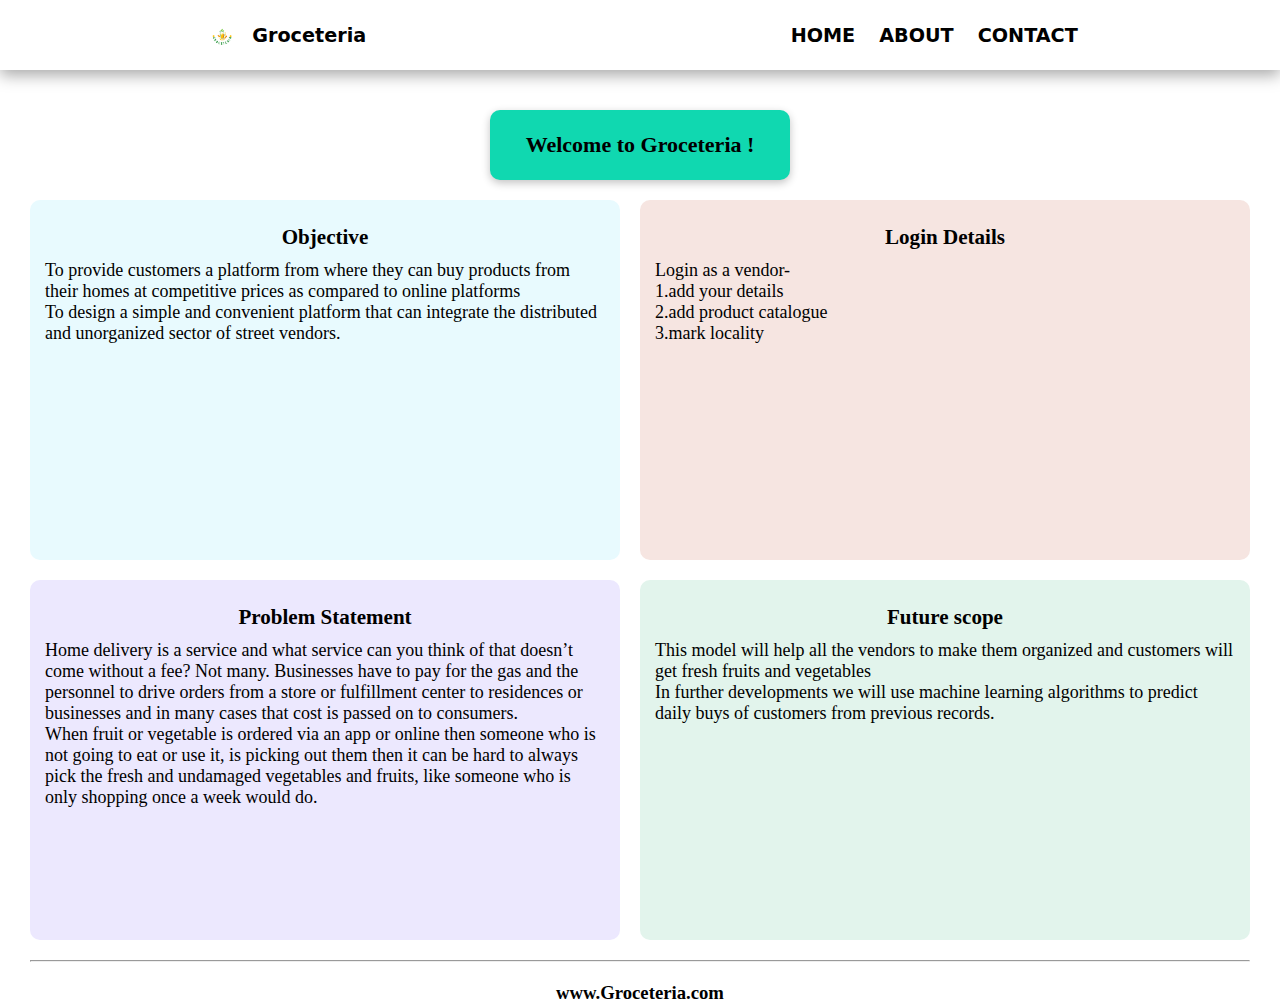
<file: public/public/about/about.html>
<!DOCTYPE html>
<html lang="en">

<head>
    <meta charset="UTF-8">
    <meta http-equiv="X-UA-Compatible" content="IE=edge">
    <meta name="viewport" content="width=device-width, initial-scale=1.0">
    <title>Document</title>
    <link rel="stylesheet" href="style.css">
    <!-- CSS only -->
</head>

<body>
    <div class="main2">
        <div class="nav">
            <div class="left1">
                <img src="../logo2.png" alt="" href="">
                <a class="FRESCO" href="">Groceteria</a>
            </div>
            <div class="right1">
                <a class="LINKS" href="../index.html">HOME</a>
                <a class="LINKS" href="about.html">ABOUT</a>
                <a class="LINKS" href="../contact/contact.html">CONTACT</a>
            </div>
        </div>

        <div class="about-us">
            <h3>Welcome to Groceteria !</h3>
        </div>
        <div class="m1">
            <div class="m11">
                <div class="m111">
                    <h3>Objective</h3>
                    <p>To provide customers a platform from where they can buy products from their homes at competitive
                        prices as compared to online platforms</p>
                    <p>To design a simple and convenient platform that can integrate the distributed and unorganized
                        sector of street vendors.</p>
                </div>
                <div class="m112">
                    <h3>Problem Statement</h3>
                    <p>Home delivery is a service and what service can you think of that doesn’t come without a fee? Not
                        many. Businesses have to pay for the gas and the personnel to drive orders from a store or
                        fulfillment center to residences or businesses and in many cases that cost is passed on to
                        consumers.</p>
                    <p>When fruit or vegetable is ordered via an app or online then someone who is not going to eat or
                        use it, is picking out them then it can be hard to always pick the fresh and undamaged
                        vegetables and fruits, like someone who is only shopping once a week would do.
                    </p>
                </div>
            </div>
            <div class="m12">
                <div class="m121">
                    <h3>
                        Login Details
                    </h3>
                    <p>Login as a vendor-</p>
                    <p>1.add your details</p>
                    <p>2.add product
                        catalogue</p>
                    <p>3.mark locality</p>
                </div>
                <div class="m122">
                    <h3>Future scope
                    </h3>
                    <p>This model will help all the
                        vendors to make them organized
                        and customers will get fresh fruits
                        and vegetables</p>
                    <p>In further developments we will use machine learning algorithms to predict daily buys of
                        customers from previous records.</p>
                </div>
            </div>
        </div>
        <hr>
        <footer>
            <h3>www.Groceteria.com</h3>
        </footer>
</body>
</file>
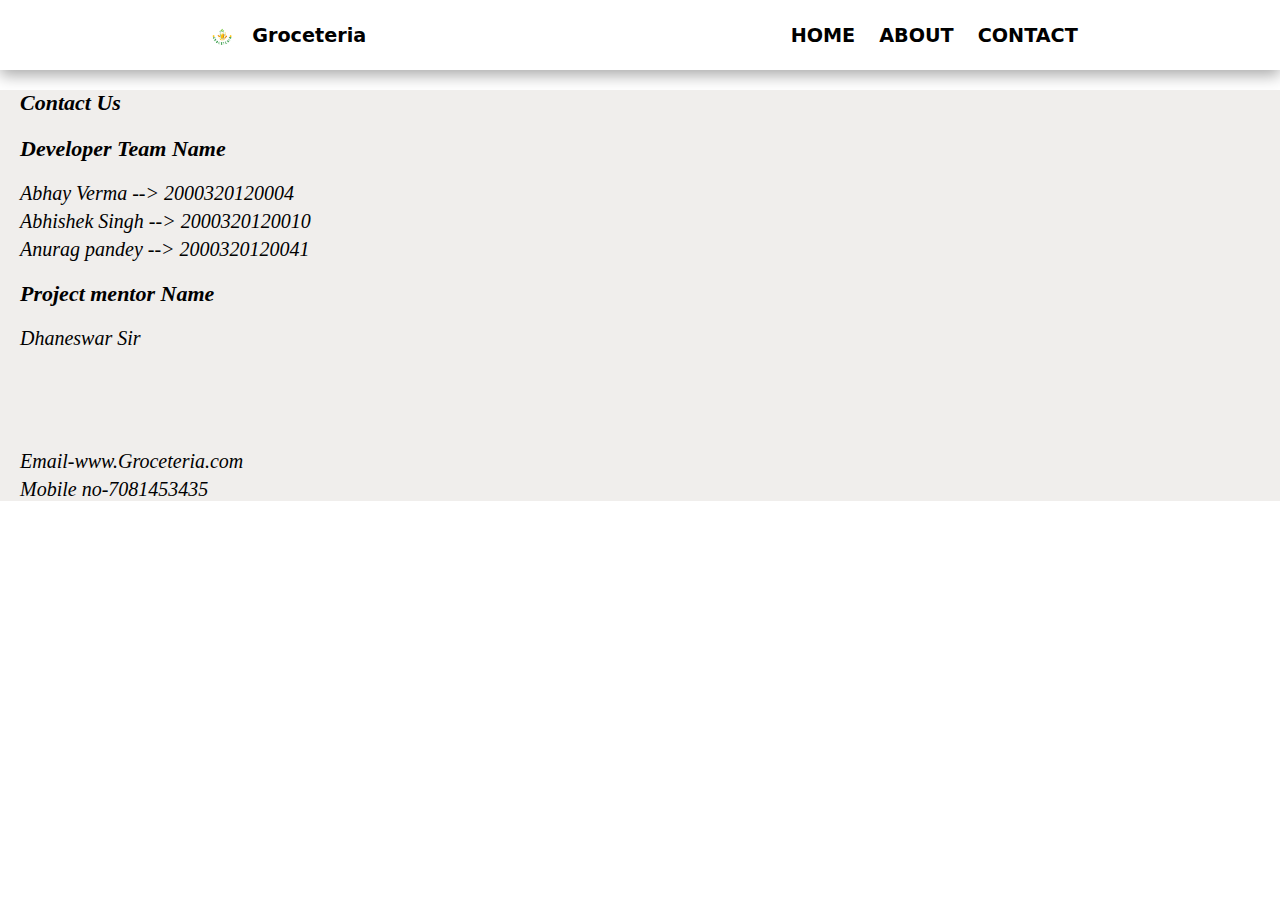
<file: public/public/contact/contact.html>
<!DOCTYPE html>
<html lang="en">

<head>
    <meta charset="UTF-8">
    <meta http-equiv="X-UA-Compatible" content="IE=edge">
    <meta name="viewport" content="width=device-width, initial-scale=1.0">
    <title>Document</title>
    <link rel="stylesheet" href="style.css">
</head>

<body>
    <div class="main2">
        <div class="nav">
            <div class="left1">
                <img src="../logo2.png" alt="" href="">
                <a class="FRESCO" href="">Groceteria</a>
            </div>
            <div class="right1">
                <a class="LINKS" href="../index.html">HOME</a>
                <a class="LINKS" href="../about/about.html">ABOUT</a>
                <a class="LINKS" href="contact.html">CONTACT</a>
            </div>
        </div>

    </div>
    <div class="contact">
        <h4>Contact Us</h4>
        <div class="c">
            <h5>Developer Team Name </h5>
            <p>Abhay Verma --> 2000320120004</p>
            <p>Abhishek Singh --> 2000320120010</p>
            <p>Anurag pandey --> 2000320120041</p>
            <h5>Project mentor Name </h5>
            <p>Dhaneswar Sir </p>
            <div class="c1">
                <p>Email-www.Groceteria.com</p>
                <p>Mobile no-7081453435</p>
            </div>
        </div>

    </div>

</body>
</file>
<file: public/public/about/style.css>
@import url("https://cdnjs.cloudflare.com/ajax/libs/font-awesome/4.7.0/css/font-awesome.min.css");

* {
    box-sizing: border-box;
    margin: 0;
}

.nav-type {
    list-style-type: none;
    display: flex;
    justify-content: space-between;
    padding: 18px 0;
    background-size: 400% 400%;
    background-image: linear-gradient(-45deg,
            #59e9ff,
            #09a8a0,
            #232222,
            #335fff,
            #10d8b0);

    animation: 12s myGradient infinite;
    border-radius: 40px;
    box-shadow: 3px 3px 20px #7470e4;
    border-top-left-radius: 0px;
    border-bottom-right-radius: 0px;
}

@keyframes myGradient {
    0% {
        background-position: 0% 50%;
    }

    50% {
        background-position: 100% 50%;
    }

    100% {
        background-position: 0% 50%;
    }
}

.fa-search {
    transition: 1s;
    cursor: pointer;
    margin-left: 30px;
}

.active {
    transition: 1s;
}

.active1 {
    transition: 1s;
}

.active2 {
    transition: 1s;
}

.active3 {
    transition: 1s;
}

.anchor {
    color: #fff;
    text-decoration: none;
    padding: 45px 45px;
    font-family: verdana;
    font-weight: lighter;
    font-size: 22px;
    letter-spacing: 1px;
    opacity: 0.9;
}

.left {
    display: flex;
}

.image img {
    border-radius: 50%;
    margin-left: 80px;
    height: 40px;
}

.cart img {
    width: 45vw;
    height: auto;
}

.section1 {
    display: flex;
    align-items: center;
    justify-content: space-around;
    margin-left: -80px;
}

.log {
    display: flex;
    flex-direction: column;
    justify-content: space-around;
    align-items: center;
    /* width: 50px; */
}

.customer {

    height: 80px;
    width: 300px;

    background-color: rgb(82, 168, 233);
    display: block;
    border-radius: 10px;
    color: white;
    margin-left: 10%;
    box-shadow: rgba(0, 0, 0, 0.35) 0px 5px 15px;
}

.vendor {

    margin-top: 35px;

    height: 80px;
    width: 300px;
    border-radius: 10px;
    background-color: rgb(32, 137, 156);
    margin-left: 10%;
    display: block;
    box-shadow: rgba(0, 0, 0, 0.35) 0px 5px 15px;
}

.log a {
    color: white;
    font-size: 25px;
    font-weight: bold;

    font-family: system-ui, -apple-system, BlinkMacSystemFont, 'Segoe UI', Roboto, Oxygen, Ubuntu, Cantarell, 'Open Sans', 'Helvetica Neue', sans-serif;
    text-decoration: none;
    margin-top: 25px;
    display: flex;
    justify-content: center;
    align-items: center;
}

.vendor a:hover {
    font-size: 27px;
}

.customer a:hover {
    font-size: 26px;
}
.about-us{
    display: flex;
    align-items: center;
    justify-content: center;
    margin-top: 40px;
    
}
.about-us h3{
    background-color: #10d8b0;
    height: 70px;
    width: 300px;
    display: flex;
    align-items: center;
    justify-content: center;
    font-size: 22px;
    border-radius: 10px;
    box-shadow: rgba(0, 0, 0, 0.24) 0px 3px 8px;
}
.about-us img{
    width: 50vw;
    margin-left: 20px;
}
.m1{
    /* color: white; */
    display: flex;
    justify-content: center;
    align-items: center;
    margin: 0 30px;
    font-size: 18px;    
}
.m11{
    width: 50vw;
    
    /* background-color: rgb(91, 39, 39); */
}
.m12{
    width: 50vw;
    
    /* background-color: rgb(196, 26, 26); */
}
.m111{
    height:40vh;
    margin-right: 20px;
    border-radius: 10px;
    margin-top: 20px;
    padding: 15px;
    background-color: #E8FAFE;
}
.m112{
    height:40vh;
    border-radius: 10px;
    margin-top: 20px;
    margin-right: 20px;
    padding: 15px;

    background-color:#ECE8FE;

}
.m121{
    height:40vh;
    border-radius: 10px;
    padding: 15px;

    margin-top: 20px;
    background-color: #F6E5E1;

}
.m122{
    height:40vh;
    border-radius: 10px;
    margin-top: 20px;
    padding: 15px;

    background-color: #E2F4EC;
}
.m1 h3{
    display: flex;
    align-items: center;
    justify-content: center;
    margin: 10px 0;
}
hr{
    margin: 20px 30px;
}
footer h3{
    display: flex;
    justify-content: center;
    align-items: center;
}
.contact h4{
    font-size: 22px;
    font-style: italic;
    margin: 20px;
}
.c h5{
    font-size: 22px;
    font-style: italic;
    margin: 20px;
    /* background-color: #10d8b0; */
}
.c p{
    font-size: 20px;
    font-style: italic;
    margin: 5px 20px;
    
}
.contact{
    background-color: #f0eeec;
    height: 100%;
    width: 100%;
}
.c1{
    margin-top: 100px ;
    
}
* {
    margin: 0;
    padding: 0;
  }
  
  .nav {
    display: flex;
    align-items: center;
    justify-content: space-around;
    height: 70px;
    /* background-color: rgb(147, 114, 114); */
    box-shadow: rgba(0, 0, 0, 0.35) 0px 5px 15px;
  }
  .left1 img{
    height: 40px;
  }
  .left1{
    display: flex;
    align-items: center;
  }
  .left1 a{
     margin-left: 10px;
    color: rgb(0, 0, 0);
    font-size: larger;
    font-weight:600;
    font-family: system-ui, -apple-system, BlinkMacSystemFont, "Segoe UI", Roboto,
      Oxygen, Ubuntu, Cantarell, "Open Sans", "Helvetica Neue", sans-serif;
    text-decoration: none;
  }
  .LINKS{
    color: rgb(0, 0, 0);
    font-size: larger;
    font-weight:600;
    font-family: system-ui, -apple-system, BlinkMacSystemFont, "Segoe UI", Roboto,
      Oxygen, Ubuntu, Cantarell, "Open Sans", "Helvetica Neue", sans-serif;
    text-decoration: none;
  }
  .right1 a {
    margin-left: 20px;
  }
</file>
<file: public/public/contact/style.css>
@import url("https://cdnjs.cloudflare.com/ajax/libs/font-awesome/4.7.0/css/font-awesome.min.css");

* {
    box-sizing: border-box;
    margin: 0;
}

.nav-type {
    list-style-type: none;
    display: flex;
    justify-content: space-between;
    padding: 18px 0;
    background-size: 400% 400%;
    background-image: linear-gradient(-45deg,
            #59e9ff,
            #09a8a0,
            #232222,
            #335fff,
            #10d8b0);

    animation: 12s myGradient infinite;
    border-radius: 40px;
    box-shadow: 3px 3px 20px #7470e4;
    border-top-left-radius: 0px;
    border-bottom-right-radius: 0px;
}

@keyframes myGradient {
    0% {
        background-position: 0% 50%;
    }

    50% {
        background-position: 100% 50%;
    }

    100% {
        background-position: 0% 50%;
    }
}

.fa-search {
    transition: 1s;
    cursor: pointer;
    margin-left: 30px;
}

.active {
    transition: 1s;
}

.active1 {
    transition: 1s;
}

.active2 {
    transition: 1s;
}

.active3 {
    transition: 1s;
}

.anchor {
    color: #fff;
    text-decoration: none;
    padding: 45px 45px;
    font-family: verdana;
    font-weight: lighter;
    font-size: 22px;
    letter-spacing: 1px;
    opacity: 0.9;
}

.left {
    display: flex;
}

.image img {
    border-radius: 50%;
    margin-left: 80px;
    height: 40px;
}

.cart img {
    width: 45vw;
    height: auto;
}

.section1 {
    display: flex;
    align-items: center;
    justify-content: space-around;
    margin-left: -80px;
}

.log {
    display: flex;
    flex-direction: column;
    justify-content: space-around;
    align-items: center;
    /* width: 50px; */
}

.customer {

    height: 80px;
    width: 300px;

    background-color: rgb(82, 168, 233);
    display: block;
    border-radius: 10px;
    color: white;
    margin-left: 10%;
    box-shadow: rgba(0, 0, 0, 0.35) 0px 5px 15px;
}

.vendor {

    margin-top: 35px;

    height: 80px;
    width: 300px;
    border-radius: 10px;
    background-color: rgb(32, 137, 156);
    margin-left: 10%;
    display: block;
    box-shadow: rgba(0, 0, 0, 0.35) 0px 5px 15px;
}

.log a {
    color: white;
    font-size: 25px;
    font-weight: bold;

    font-family: system-ui, -apple-system, BlinkMacSystemFont, 'Segoe UI', Roboto, Oxygen, Ubuntu, Cantarell, 'Open Sans', 'Helvetica Neue', sans-serif;
    text-decoration: none;
    margin-top: 25px;
    display: flex;
    justify-content: center;
    align-items: center;
}

.vendor a:hover {
    font-size: 27px;
}

.customer a:hover {
    font-size: 26px;
}
.about-us{
    display: flex;
    align-items: center;
    justify-content: center;
    margin-top: 40px;
    
}
.about-us h3{
    background-color: #10d8b0;
    height: 70px;
    width: 300px;
    display: flex;
    align-items: center;
    justify-content: center;
    font-size: 22px;
    border-radius: 10px;
    box-shadow: rgba(0, 0, 0, 0.24) 0px 3px 8px;
}
.about-us img{
    width: 50vw;
    margin-left: 20px;
}
.m1{
    /* color: white; */
    display: flex;
    justify-content: center;
    align-items: center;
    margin: 0 30px;
    font-size: 18px;    
}
.m11{
    width: 50vw;
    
    /* background-color: rgb(91, 39, 39); */
}
.m12{
    width: 50vw;
    
    /* background-color: rgb(196, 26, 26); */
}
.m111{
    height:40vh;
    margin-right: 20px;
    border-radius: 10px;
    margin-top: 20px;
    padding: 15px;
    background-color: #E8FAFE;
}
.m112{
    height:40vh;
    border-radius: 10px;
    margin-top: 20px;
    margin-right: 20px;
    padding: 15px;

    background-color:#ECE8FE;

}
.m121{
    height:40vh;
    border-radius: 10px;
    padding: 15px;

    margin-top: 20px;
    background-color: #F6E5E1;

}
.m122{
    height:40vh;
    border-radius: 10px;
    margin-top: 20px;
    padding: 15px;

    background-color: #E2F4EC;
}
.m1 h3{
    display: flex;
    align-items: center;
    justify-content: center;
    margin: 10px 0;
}
hr{
    margin: 20px 30px;
}
footer h3{
    display: flex;
    justify-content: center;
    align-items: center;
}
.contact h4{
    font-size: 22px;
    font-style: italic;
    margin: 20px;
}
.c h5{
    font-size: 22px;
    font-style: italic;
    margin: 20px;
    /* background-color: #10d8b0; */
}
.c p{
    font-size: 20px;
    font-style: italic;
    margin: 5px 20px;
    
}
.contact{
    background-color: #f0eeec;
    height: 100%;
    width: 100%;
}
.c1{
    margin-top: 100px ;
    
}
* {
    margin: 0;
    padding: 0;
  }
  
  .nav {
    display: flex;
    align-items: center;
    justify-content: space-around;
    height: 70px;
    /* background-color: rgb(147, 114, 114); */
    box-shadow: rgba(0, 0, 0, 0.35) 0px 5px 15px;
  }
  .left1 img{
    height: 40px;
  }
  .left1{
    display: flex;
    align-items: center;
  }
  .left1 a{
     margin-left: 10px;
    color: rgb(0, 0, 0);
    font-size: larger;
    font-weight:600;
    font-family: system-ui, -apple-system, BlinkMacSystemFont, "Segoe UI", Roboto,
      Oxygen, Ubuntu, Cantarell, "Open Sans", "Helvetica Neue", sans-serif;
    text-decoration: none;
  }
  .LINKS{
    color: rgb(0, 0, 0);
    font-size: larger;
    font-weight:600;
    font-family: system-ui, -apple-system, BlinkMacSystemFont, "Segoe UI", Roboto,
      Oxygen, Ubuntu, Cantarell, "Open Sans", "Helvetica Neue", sans-serif;
    text-decoration: none;
  }
  .right1 a {
    margin-left: 20px;
  }
</file>
